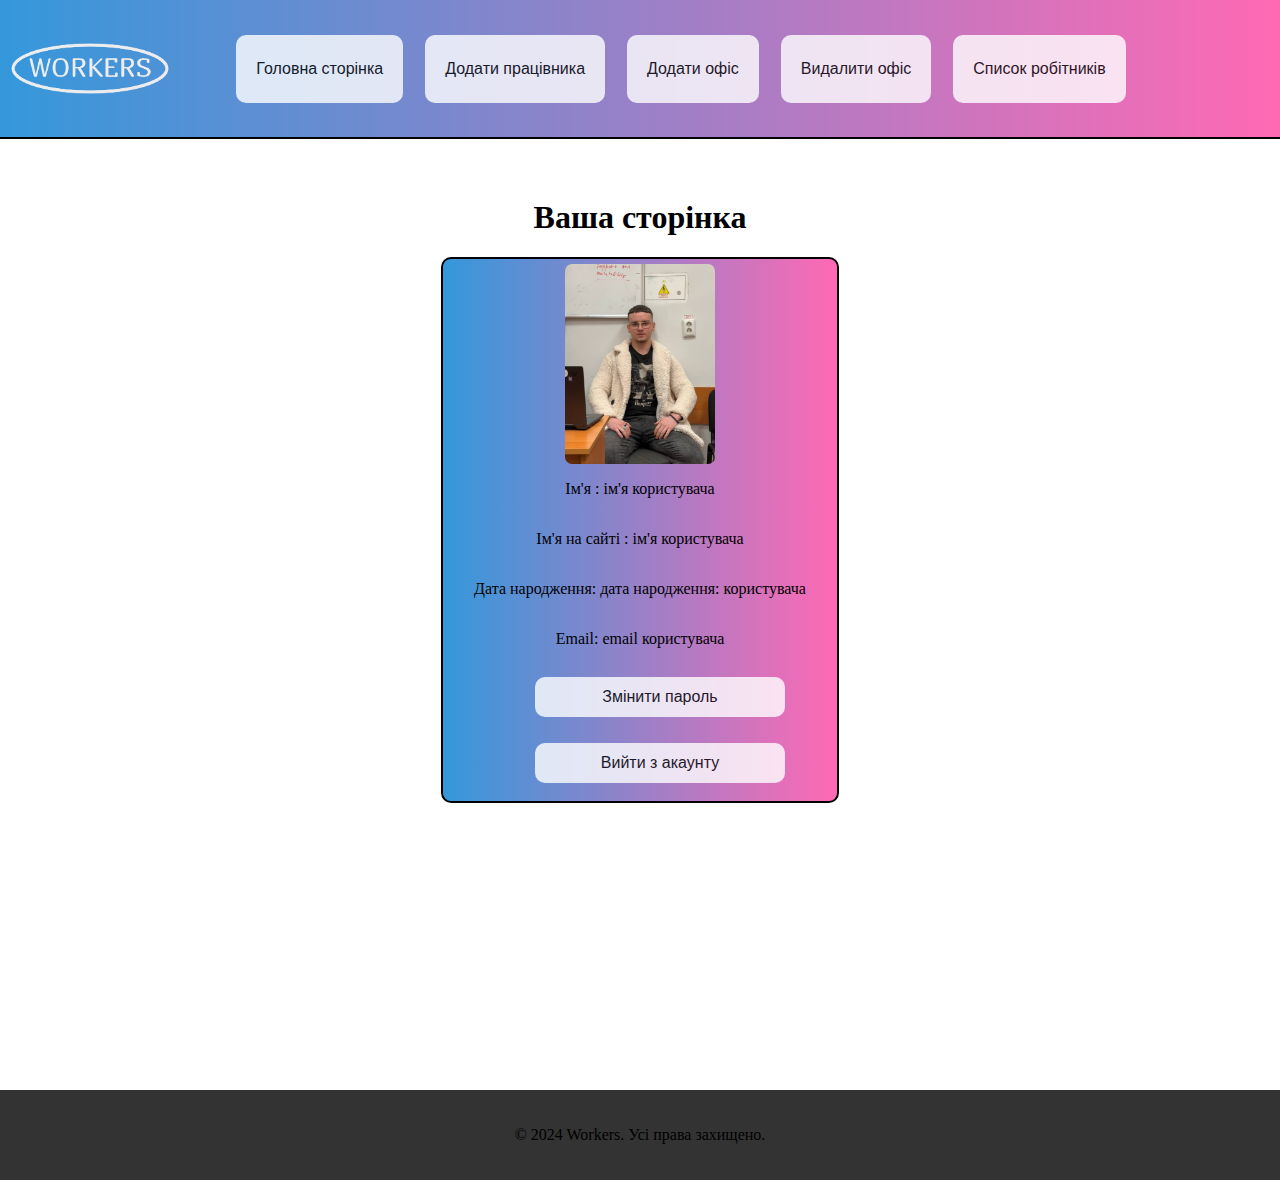
<file: index.html>
<!DOCTYPE html>
<html lang="en">
<head>
    <meta charset="UTF-8">
    <title>Main</title>
    <link rel="stylesheet" href="static/main/css/main.css">
</head>
<body>
    <header>
        <div class="logo">
            <a href="index.html"><img src="static/main/img/logo.png" alt=""></a>
        </div>
        <div class="s-head">
            <ul>
            <li><button onclick="window.location.href='index.html'" class="head-button">Головна сторінка</li>
            <li><button onclick="window.location.href='templates/main/add_worker.html'" class="head-button">Додати працівника</li>
            <li><button onclick="window.location.href='templates/main/add_office.html'" class="head-button">Додати офіс</li>
            <li><button onclick="window.location.href='templates/main/del_office.html'" class="head-button">Видалити офіс</li>
            <li><button onclick="window.location.href='templates/main/salary.html'" class="head-button">Список робітників</li>
            </ul>
        </div>
    </header>
    
    <main>
        <h1>Ваша сторінка</h1>
        <div class="user-info">
            <img src="static/main/img/photo_2024-03-28_00-29-34.jpg" alt="">
            <p> Ім'я : ім'я користувача</p>
            <p> Iм'я на сайті : ім'я користувача</p>
            <p>Дата народження: дата народження: користувача</p>
            <p> Email: email користувача</p>
            <ul>
                <li><button onclick="window.location.href='templates/registration/password_change_form.html'" class="user-info-button">Змінити пароль</li>
                <li><button onclick="window.location.href='templates/registration/logout.html'" class="user-info-button">Вийти з акаунту</li>
            </ul>
        </div>
    </main>
    <footer>
        <p>&copy; 2024 Workers. Усі права захищено.</p>
    </footer>
</body>
</html>
</file>
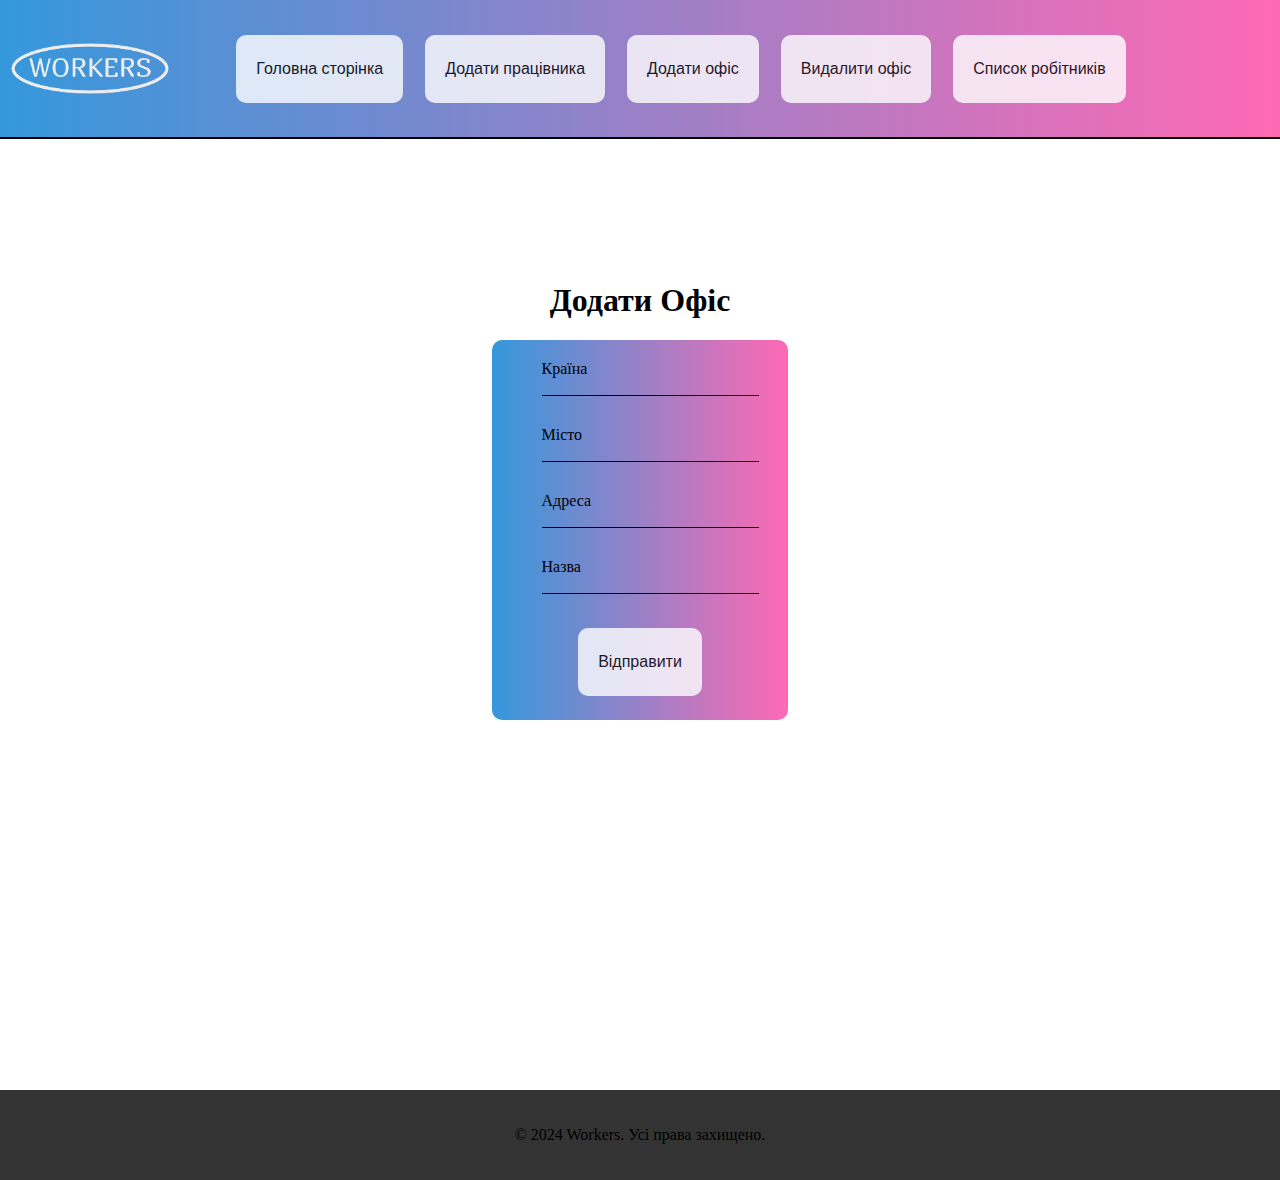
<file: templates/main/add_office.html>
<!DOCTYPE html>
<html lang="en">
<head>
    <meta charset="UTF-8">
    <title>Add_office</title>
    <link rel="stylesheet" href="../../static/main/css/main.css">
</head>
<body>
    <header>
        <div class="logo">
            <a href="../../index.html"><img src="../../static/main/img/logo.png" alt=""></a>
        </div>
        <div class="s-head">
            <ul>
            <li><button onclick="window.location.href='../../index.html'" class="head-button">Головна сторінка</li>
            <li><button onclick="window.location.href='../../templates/main/add_worker.html'" class="head-button">Додати працівника</li>
            <li><button onclick="window.location.href='../../templates/main/add_office.html'" class="head-button">Додати офіс</li>
            <li><button onclick="window.location.href='../../templates/main/del_office.html'" class="head-button">Видалити офіс</li>
            <li><button onclick="window.location.href='../../templates/main/salary.html'" class="head-button">Список робітників</li>
            </ul>
        </div>
    </header>
    
    <main>
        <h1>Додати Офіс</h1>
        <form class="form-2">
            <div class="form-group">
              <input class="form-input" placeholder=" ">
              <label class="form-label">Країна</label>
            </div>
            <div class="form-group">
                <input class="form-input" placeholder=" ">
                <label class="form-label">Місто</label>
              </div>
            <div class="form-group">
                <input class="form-input" placeholder=" ">
                <label class="form-label">Адреса</label>
            </div>
            <div class="form-group">
                <input class="form-input" placeholder=" ">
                <label class="form-label">Назва</label>
            </div>
            <button type="submit" class="head-button">Відправити</button>
          </form>
        
    </main>
    <footer>
        <p>&copy; 2024 Workers. Усі права захищено.</p>
    </footer>
</body>
</html>
</file>
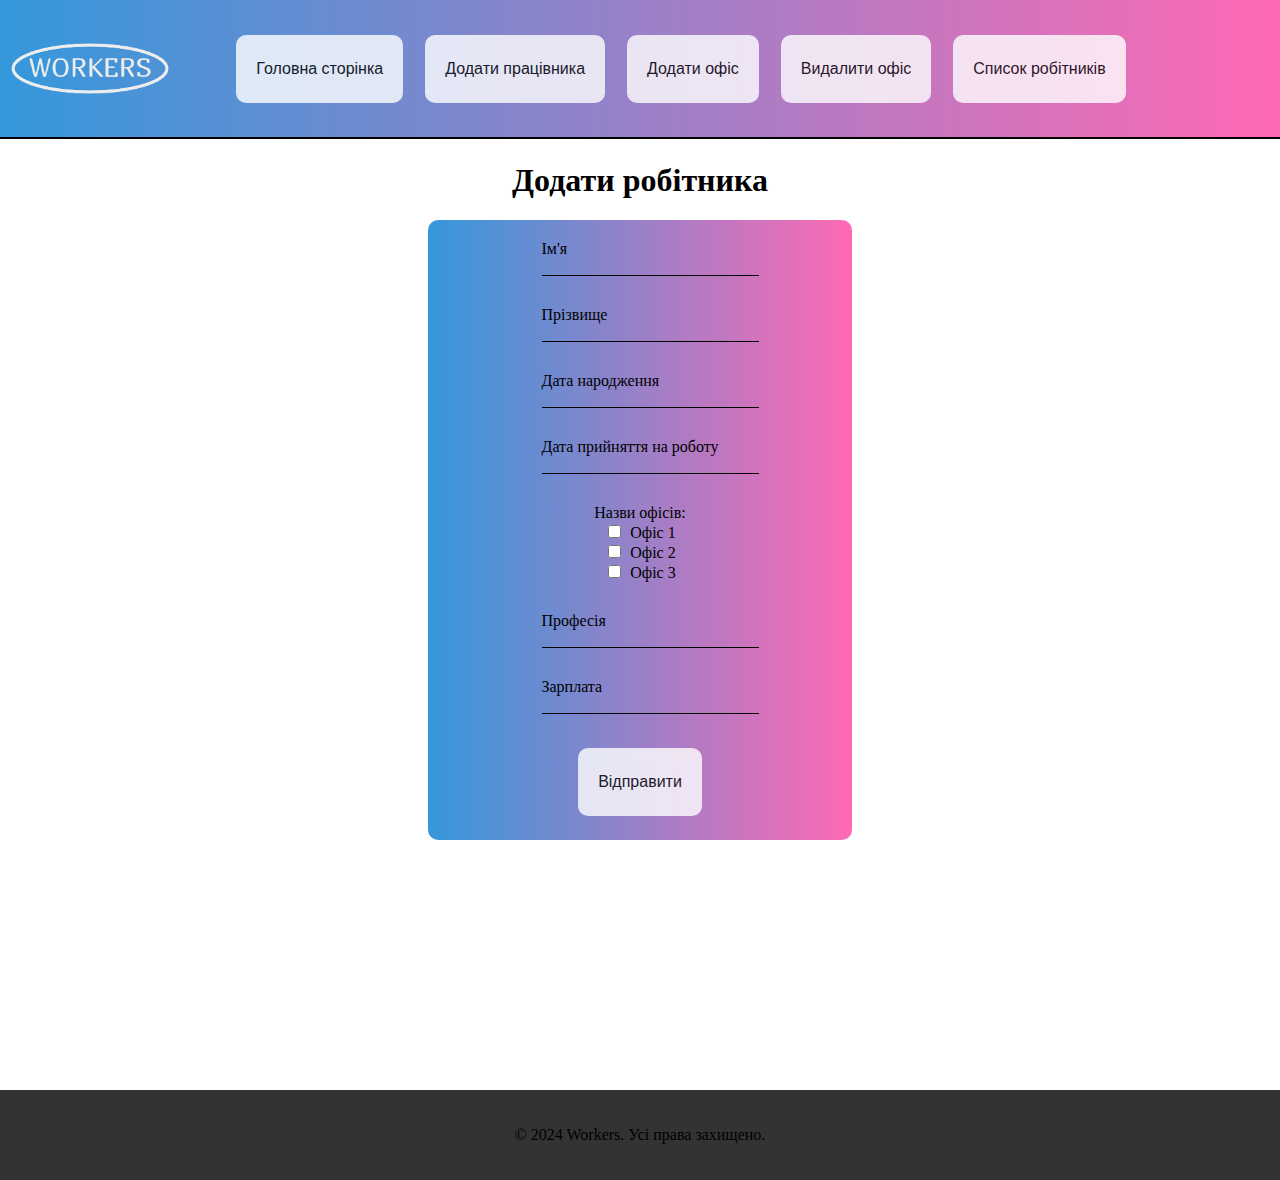
<file: templates/main/add_worker.html>
<!DOCTYPE html>
<html lang="en">
<head>
    <meta charset="UTF-8">
    <title>add_worker</title>
    <link rel="stylesheet" href="../../static/main/css/main.css">
</head>
<body>
  <header>
    <div class="logo">
        <a href="../../index.html"><img src="../../static/main/img/logo.png" alt=""></a>
    </div>
    <div class="s-head">
        <ul>
        <li><button onclick="window.location.href='../../index.html'" class="head-button">Головна сторінка</li>
        <li><button onclick="window.location.href='../../templates/main/add_worker.html'" class="head-button">Додати працівника</li>
        <li><button onclick="window.location.href='../../templates/main/add_office.html'" class="head-button">Додати офіс</li>
        <li><button onclick="window.location.href='../../templates/main/del_office.html'" class="head-button">Видалити офіс</li>
        <li><button onclick="window.location.href='../../templates/main/salary.html'" class="head-button">Список робітників</li>
        </ul>
    </div>
</header>
    
    <main>
        <h1>Додати робітника</h1>
        <form class="form">
            <div class="form-group">
              <input class="form-input" placeholder=" ">
              <label class="form-label">Ім'я</label>
            </div>
            <div class="form-group">
                <input class="form-input" placeholder=" ">
                <label class="form-label">Прізвище</label>
              </div>
            <div class="form-group">
                <input class="form-input" placeholder=" ">
                <label class="form-label">Дата народження</label>
            </div>
            <div class="form-group">
                <input class="form-input" placeholder=" ">
                <label class="form-label">Дата прийняття на роботу</label>
            </div>
            <div class="form-group">
              <label>Назви офісів:</label><br>
              <input type="checkbox" id="office1" name="office1">
              <label for="office1">Офіс 1</label><br>
              <input type="checkbox" id="office2" name="office2">
              <label for="office2">Офіс 2</label><br>
              <input type="checkbox" id="office3" name="office3">
              <label for="office3">Офіс 3</label>
            </div>
            <div class="form-group">
                <input class="form-input" placeholder=" ">
                <label class="form-label">Професія</label>
              </div>
              <div class="form-group">
                <input class="form-input" placeholder=" ">
                <label class="form-label">Зарплата</label>
              </div>
            <button type="submit" class="head-button">Відправити</button>
          </form>
        
    </main>
    <footer>
        <p>&copy; 2024 Workers. Усі права захищено.</p>
    </footer>
</body>
</html>
</file>
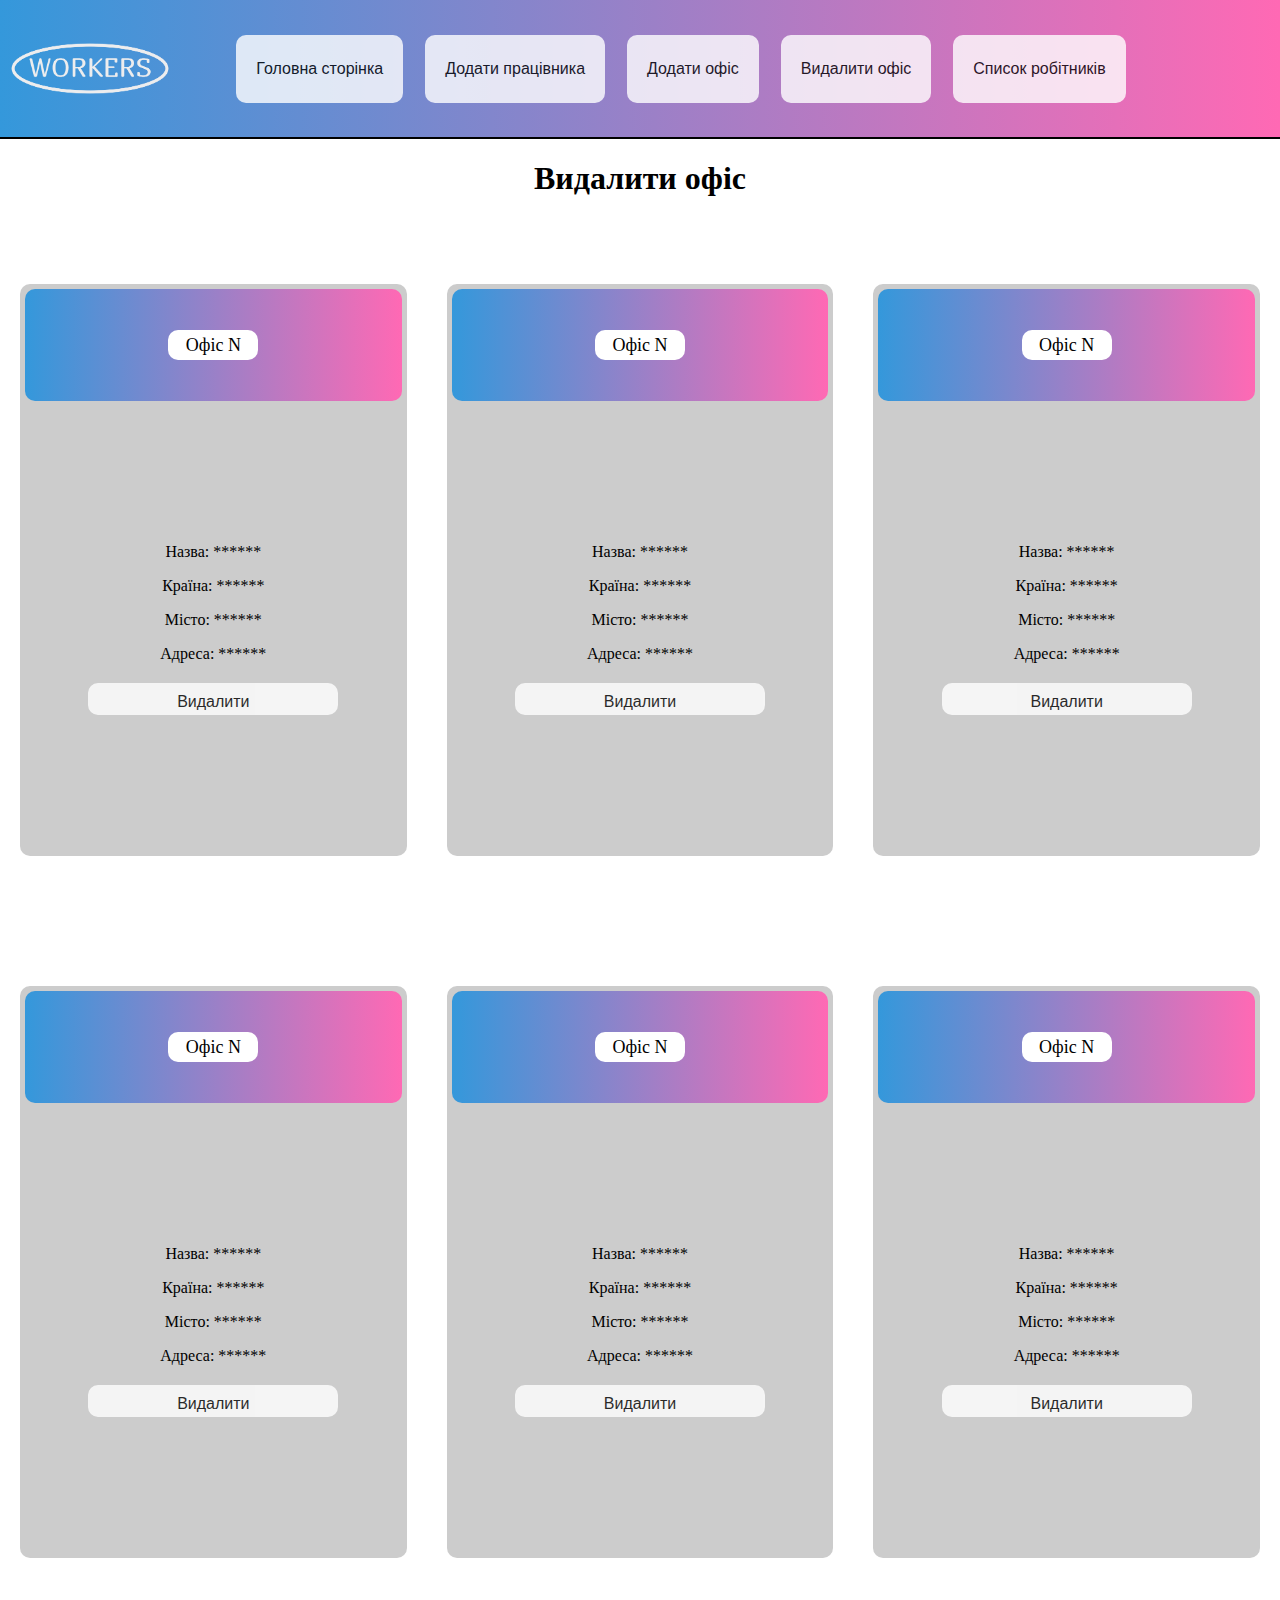
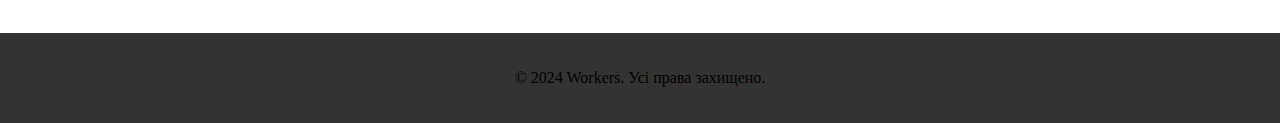
<file: templates/main/del_office.html>
<!DOCTYPE html>
<html lang="en">
<head>
    <meta charset="UTF-8">
    <title>Workers</title>
    <link rel="stylesheet" href="../../static/main/css/main.css">
</head>
<body>
    <header>
        <div class="logo">
            <a href="../../index.html"><img src="../../static/main/img/logo.png" alt=""></a>
        </div>
        <div class="s-head">
            <ul>
            <li><button onclick="window.location.href='../../index.html'" class="head-button">Головна сторінка</li>
            <li><button onclick="window.location.href='../../templates/main/add_worker.html'" class="head-button">Додати працівника</li>
            <li><button onclick="window.location.href='../../templates/main/add_office.html'" class="head-button">Додати офіс</li>
            <li><button onclick="window.location.href='../../templates/main/del_office.html'" class="head-button">Видалити офіс</li>
            <li><button onclick="window.location.href='../../templates/main/salary.html'" class="head-button">Список робітників</li>
            </ul>
        </div>
    </header>
    <h1>Видалити офіс</h1>
    <main-2 class="grid-container">
      <div class="container">
        <div class="h-container"> 
            <div class="hh-container"> 
            <p>Офіс N</p>
            </div>
        </div>
        <div class="in-container_of">
          <p>Назва: ******</p>
              <p>Країна: ******</p>
              <p>Місто: ******</p>
              <p>Адреса: ******</p>
            <button type="submit" class="container-button">Видалити</button>
        </div>
    </div>
        <div class="container">
          <div class="h-container"> 
              <div class="hh-container"> 
              <p>Офіс N</p>
              </div>
          </div>
          <div class="in-container_of">
            <p>Назва: ******</p>
                <p>Країна: ******</p>
                <p>Місто: ******</p>
                <p>Адреса: ******</p>
              <button type="submit" class="container-button">Видалити</button>
          </div>
      </div>
      <div class="container">
        <div class="h-container"> 
            <div class="hh-container"> 
            <p>Офіс N</p>
            </div>
        </div>
        <div class="in-container_of">
          <p>Назва: ******</p>
              <p>Країна: ******</p>
              <p>Місто: ******</p>
              <p>Адреса: ******</p>
            <button type="submit" class="container-button">Видалити</button>
        </div>
    </div>
    </main-2>
    <main-2 class="grid-container">
      <div class="container">
        <div class="h-container"> 
            <div class="hh-container"> 
            <p>Офіс N</p>
            </div>
        </div>
        <div class="in-container_of">
          <p>Назва: ******</p>
              <p>Країна: ******</p>
              <p>Місто: ******</p>
              <p>Адреса: ******</p>
            <button type="submit" class="container-button">Видалити</button>
        </div>
    </div>
        <div class="container">
          <div class="h-container"> 
              <div class="hh-container"> 
              <p>Офіс N</p>
              </div>
          </div>
          <div class="in-container_of">
            <p>Назва: ******</p>
                <p>Країна: ******</p>
                <p>Місто: ******</p>
                <p>Адреса: ******</p>
              <button type="submit" class="container-button">Видалити</button>
          </div>
      </div>
      <div class="container">
        <div class="h-container"> 
            <div class="hh-container"> 
            <p>Офіс N</p>
            </div>
        </div>
        <div class="in-container_of">
          <p>Назва: ******</p>
              <p>Країна: ******</p>
              <p>Місто: ******</p>
              <p>Адреса: ******</p>
            <button type="submit" class="container-button">Видалити</button>
        </div>
    </div>
    </main-2>
    <footer>
        <p>&copy; 2024 Workers. Усі права захищено.</p>
    </footer>
    </body>
</html>
</file>
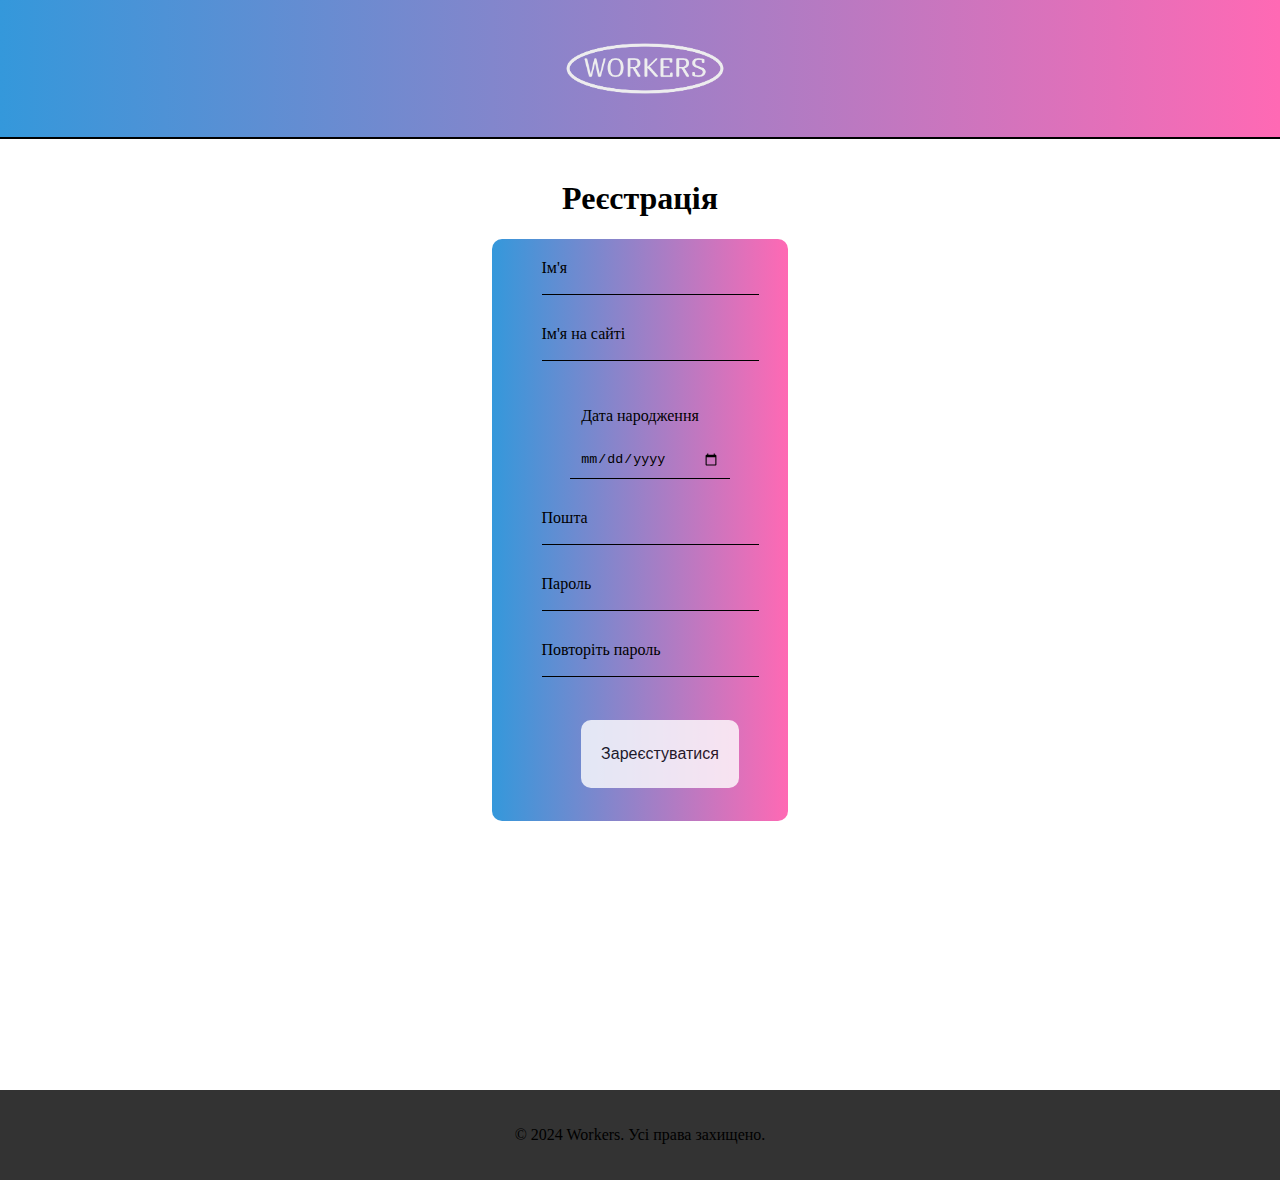
<file: templates/main/register.html>
<!DOCTYPE html>
<html lang="en">
<head>
    <meta charset="UTF-8">
    <title>Registration</title>
    <link rel="stylesheet" href="../../static/registration/css/registration.css">
</head>
<body>
    <header>
        <div class="logo">
            <img src="../../static/main/img/logo.png" alt="">
        </div>
    </header>
    
    <main>
        <h1>Реєстрація</h1>
        <form class="form-2">
            <div class="form-group">
              <input class="form-input" placeholder=" ">
              <label class="form-label">Ім'я</label>
            </div>
            <div class="form-group">
                <input class="form-input" placeholder=" ">
                <label class="form-label">Ім'я на сайті</label>
              </div>
              <p>Дата народження</p>
            <div class="form-group">
                <input class="form-input" type="date" placeholder=" ">
            </div>
            <div class="form-group">
                <input class="form-input" placeholder=" ">
                <label class="form-label">Пошта</label>
            </div>
            <div class="form-group">
                <input class="form-input" placeholder=" ">
                <label class="form-label">Пароль</label>
            </div>
            <div class="form-group">
                <input class="form-input" placeholder=" ">
                <label class="form-label">Повторіть пароль</label>
            </div>
            <ul>
                <li><button type="button" onclick="location.href='../registration/login.html'" class="head-button">Зареєстуватися</li>
            </ul>
            
          </form>
        
    </main>
    <footer>
        <p>&copy; 2024 Workers. Усі права захищено.</p>
    </footer>
</body>
</html>
</file>
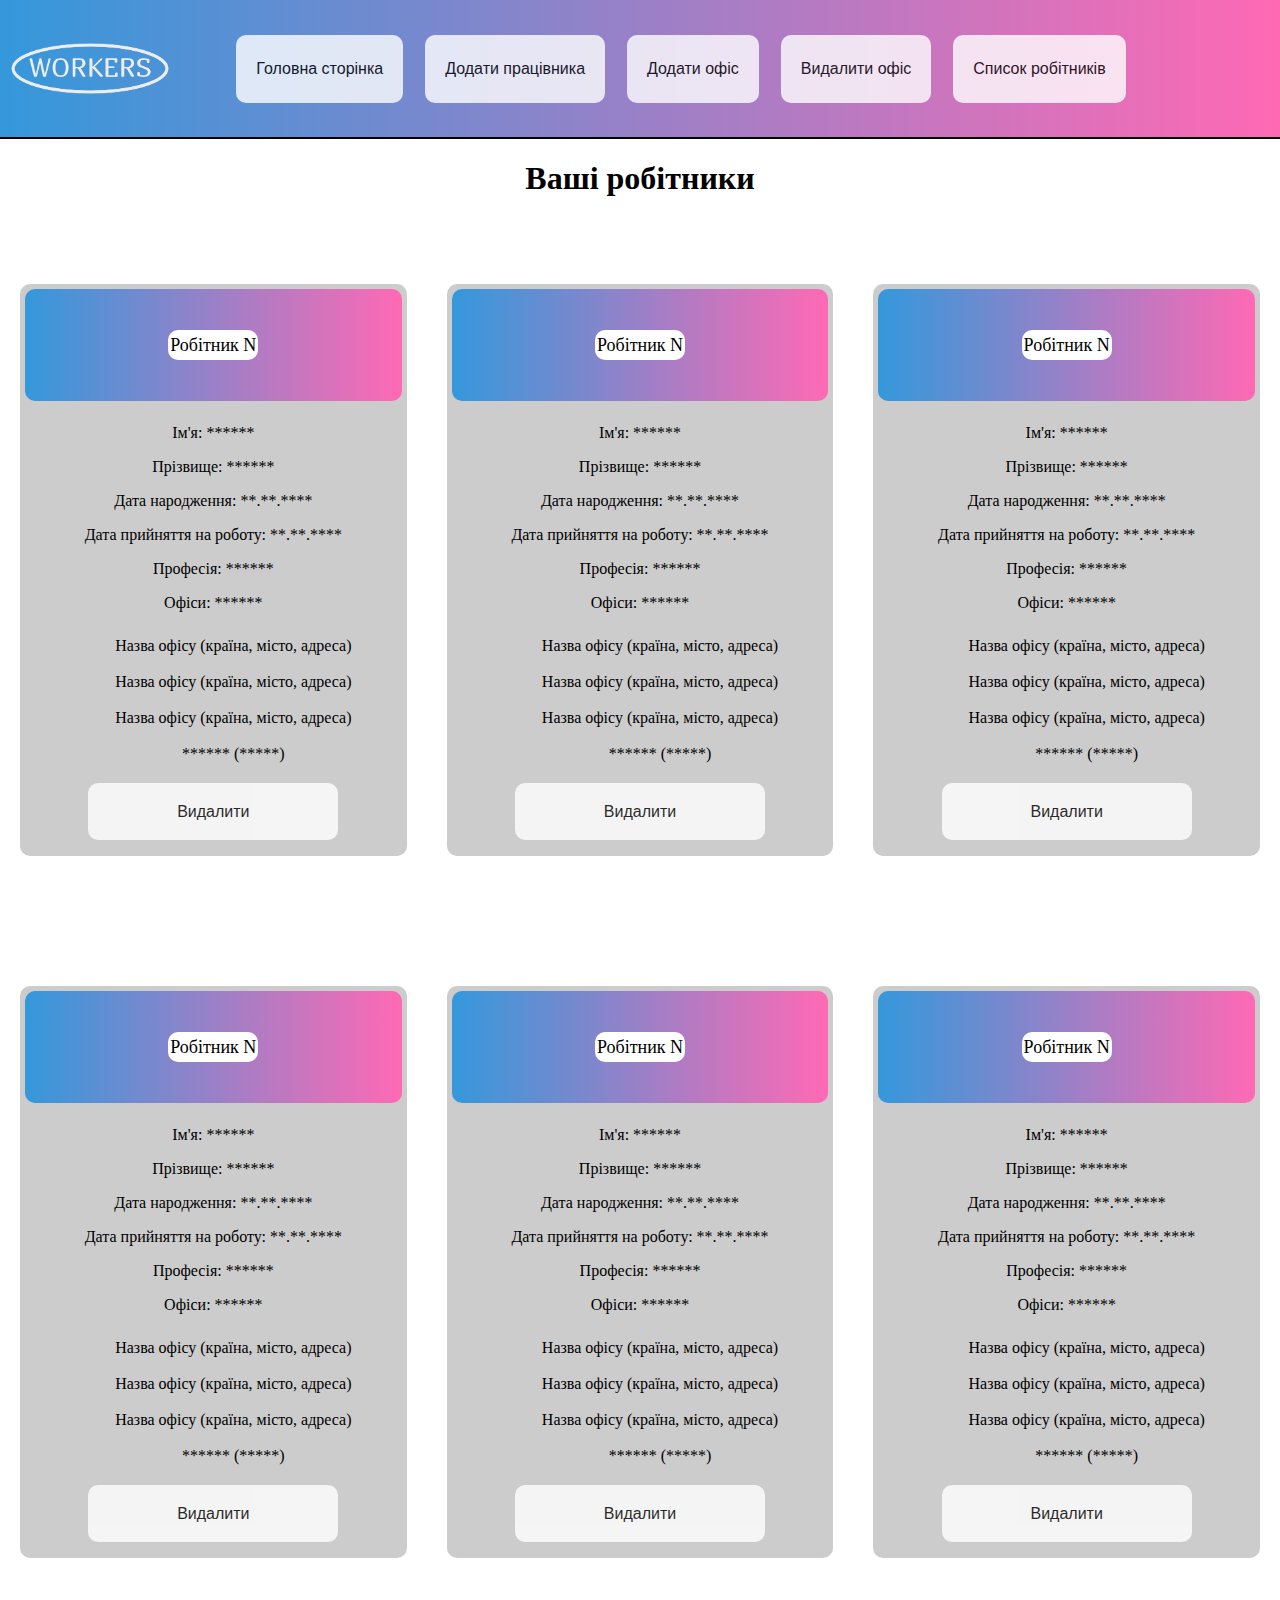
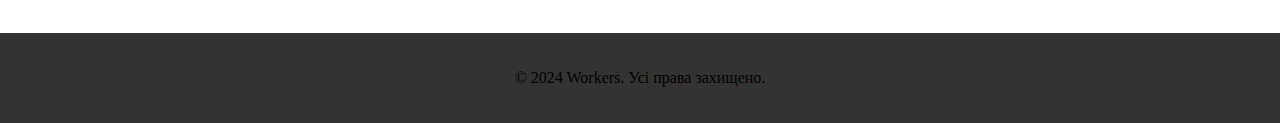
<file: templates/main/salary.html>
<!DOCTYPE html>
<html lang="en">
<head>
    <meta charset="UTF-8">
    <title>Workers</title>
    <link rel="stylesheet" href="../../static/main/css/main.css">
</head>
<body>
    <header>
        <div class="logo">
            <a href="../../index.html"><img src="../../static/main/img/logo.png" alt=""></a>
        </div>
        <div class="s-head">
            <ul>
            <li><button onclick="window.location.href='../../index.html'" class="head-button">Головна сторінка</li>
            <li><button onclick="window.location.href='../../templates/main/add_worker.html'" class="head-button">Додати працівника</li>
            <li><button onclick="window.location.href='../../templates/main/add_office.html'" class="head-button">Додати офіс</li>
            <li><button onclick="window.location.href='../../templates/main/del_office.html'" class="head-button">Видалити офіс</li>
            <li><button onclick="window.location.href='../../templates/main/salary.html'" class="head-button">Список робітників</li>
            </ul>
        </div>
    </header>
    <h1>Ваші робітники</h1>
    <main-2 class="grid-container">
        
        <div class="container">
            <div class="h-container"> 
                <div class="hh-container"> 
                <p>Робітник N</p>
                </div>
            </div>
            <div class="in-container">
                <p>Ім'я: ******</p>
                <p>Прізвище: ******</p>
                <p>Дата народження: **.**.****</p>
                <p>Дата прийняття на роботу: **.**.****</p>
                <p>Професія: ******</p>
                <p>Офіси: ******</p>
                <ul>
                    <li>Назва офісу (країна, місто, адреса)</li>
                    <li>Назва офісу (країна, місто, адреса)</li>
                    <li>Назва офісу (країна, місто, адреса)</li>
                    <li>****** (*****)</li>
                </ul>
            </div>
            <button type="submit" class="container-button">Видалити</button>
        </div>
        <div class="container">
            <div class="h-container"> 
                <div class="hh-container"> 
                <p>Робітник N</p>
                </div>
            </div>
            <div class="in-container">
                <p>Ім'я: ******</p>
                <p>Прізвище: ******</p>
                <p>Дата народження: **.**.****</p>
                <p>Дата прийняття на роботу: **.**.****</p>
                <p>Професія: ******</p>
                <p>Офіси: ******</p>
                <ul>
                    <li>Назва офісу (країна, місто, адреса)</li>
                    <li>Назва офісу (країна, місто, адреса)</li>
                    <li>Назва офісу (країна, місто, адреса)</li>
                    <li>****** (*****)</li>
                </ul>
            </div>
            <button type="submit" class="container-button">Видалити</button>
        </div>
        <div class="container">
            <div class="h-container"> 
                <div class="hh-container"> 
                <p>Робітник N</p>
                </div>
            </div>
            <div class="in-container">
                <p>Ім'я: ******</p>
                <p>Прізвище: ******</p>
                <p>Дата народження: **.**.****</p>
                <p>Дата прийняття на роботу: **.**.****</p>
                <p>Професія: ******</p>
                <p>Офіси: ******</p>
                <ul>
                    <li>Назва офісу (країна, місто, адреса)</li>
                    <li>Назва офісу (країна, місто, адреса)</li>
                    <li>Назва офісу (країна, місто, адреса)</li>
                    <li>****** (*****)</li>
                </ul>
            </div>
            <button type="submit" class="container-button">Видалити</button>
        </div>
    </main-2>
    <main-2 class="grid-container">
        
        <div class="container">
            <div class="h-container"> 
                <div class="hh-container"> 
                <p>Робітник N</p>
                </div>
            </div>
            <div class="in-container">
                <p>Ім'я: ******</p>
                <p>Прізвище: ******</p>
                <p>Дата народження: **.**.****</p>
                <p>Дата прийняття на роботу: **.**.****</p>
                <p>Професія: ******</p>
                <p>Офіси: ******</p>
                <ul>
                    <li>Назва офісу (країна, місто, адреса)</li>
                    <li>Назва офісу (країна, місто, адреса)</li>
                    <li>Назва офісу (країна, місто, адреса)</li>
                    <li>****** (*****)</li>
                </ul>
            </div>
            <button type="submit" class="container-button">Видалити</button>
        </div>
        <div class="container">
            <div class="h-container"> 
                <div class="hh-container"> 
                <p>Робітник N</p>
                </div>
            </div>
            <div class="in-container">
                <p>Ім'я: ******</p>
                <p>Прізвище: ******</p>
                <p>Дата народження: **.**.****</p>
                <p>Дата прийняття на роботу: **.**.****</p>
                <p>Професія: ******</p>
                <p>Офіси: ******</p>
                <ul>
                    <li>Назва офісу (країна, місто, адреса)</li>
                    <li>Назва офісу (країна, місто, адреса)</li>
                    <li>Назва офісу (країна, місто, адреса)</li>
                    <li>****** (*****)</li>
                </ul>
            </div>
            <button type="submit" class="container-button">Видалити</button>
        </div>
        <div class="container">
            <div class="h-container"> 
                <div class="hh-container"> 
                <p>Робітник N</p>
                </div>
            </div>
            <div class="in-container">
                <p>Ім'я: ******</p>
                <p>Прізвище: ******</p>
                <p>Дата народження: **.**.****</p>
                <p>Дата прийняття на роботу: **.**.****</p>
                <p>Професія: ******</p>
                <p>Офіси: ******</p>
                <ul>
                    <li>Назва офісу (країна, місто, адреса)</li>
                    <li>Назва офісу (країна, місто, адреса)</li>
                    <li>Назва офісу (країна, місто, адреса)</li>
                    <li>****** (*****)</li>
                </ul>
            </div>
            <button type="submit" class="container-button">Видалити</button>
        </div>
    </main-2>
    <footer>
        <p>&copy; 2024 Workers. Усі права захищено.</p>
    </footer>
    </body>
</html>
</file>
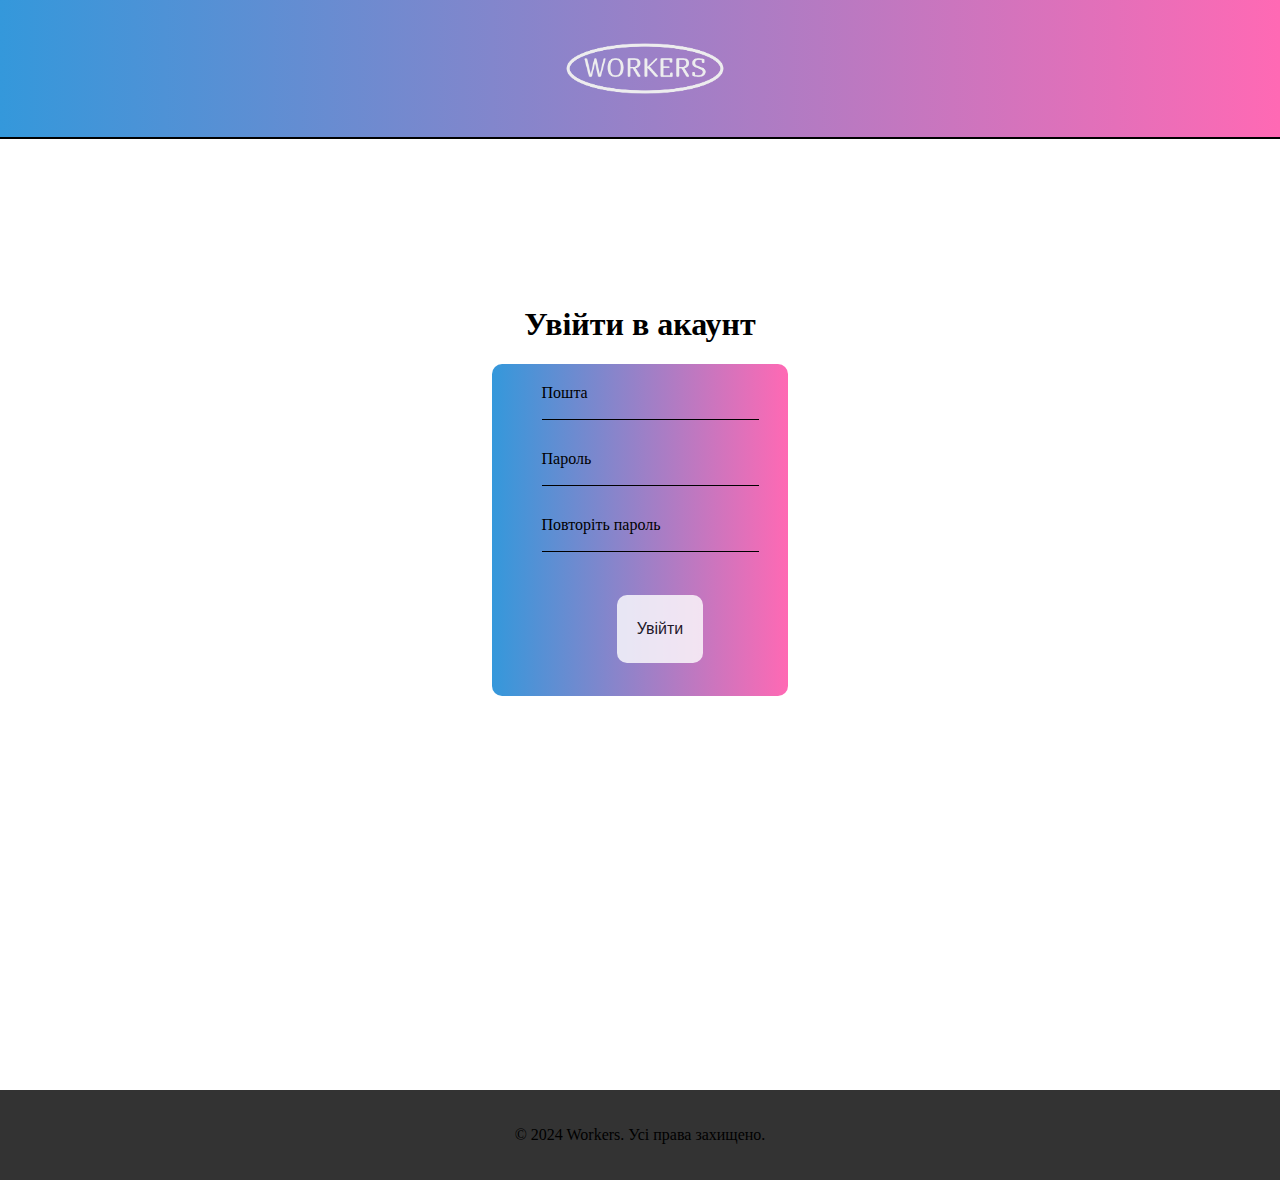
<file: templates/registration/login.html>
<!DOCTYPE html>
<html lang="en">
<head>
    <meta charset="UTF-8">
    <title>Log in</title>
    <link rel="stylesheet" href="../../static/registration/css/registration.css">
</head>
<body>
    <header>
        <div class="logo">
            <img src="../../static/main/img/logo.png" alt="">
        </div>
    </header>
    
    <main>
        <h1>Увійти в акаунт</h1>
        <form class="form-2">
            <div class="form-group">
                <input class="form-input" placeholder=" ">
                <label class="form-label">Пошта</label>
            </div>
            <div class="form-group">
                <input class="form-input" placeholder=" ">
                <label class="form-label">Пароль</label>
            </div>
            <div class="form-group">
                <input class="form-input" placeholder=" ">
                <label class="form-label">Повторіть пароль</label>
            </div>
            <ul>
                <li><button type="button" onclick="location.href='../../index.html'" class="head-button">Увійти</li>
            </ul>
            
          </form>
        
    </main>
    <footer>
        <p>&copy; 2024 Workers. Усі права захищено.</p>
    </footer>
</body>
</html>
</file>
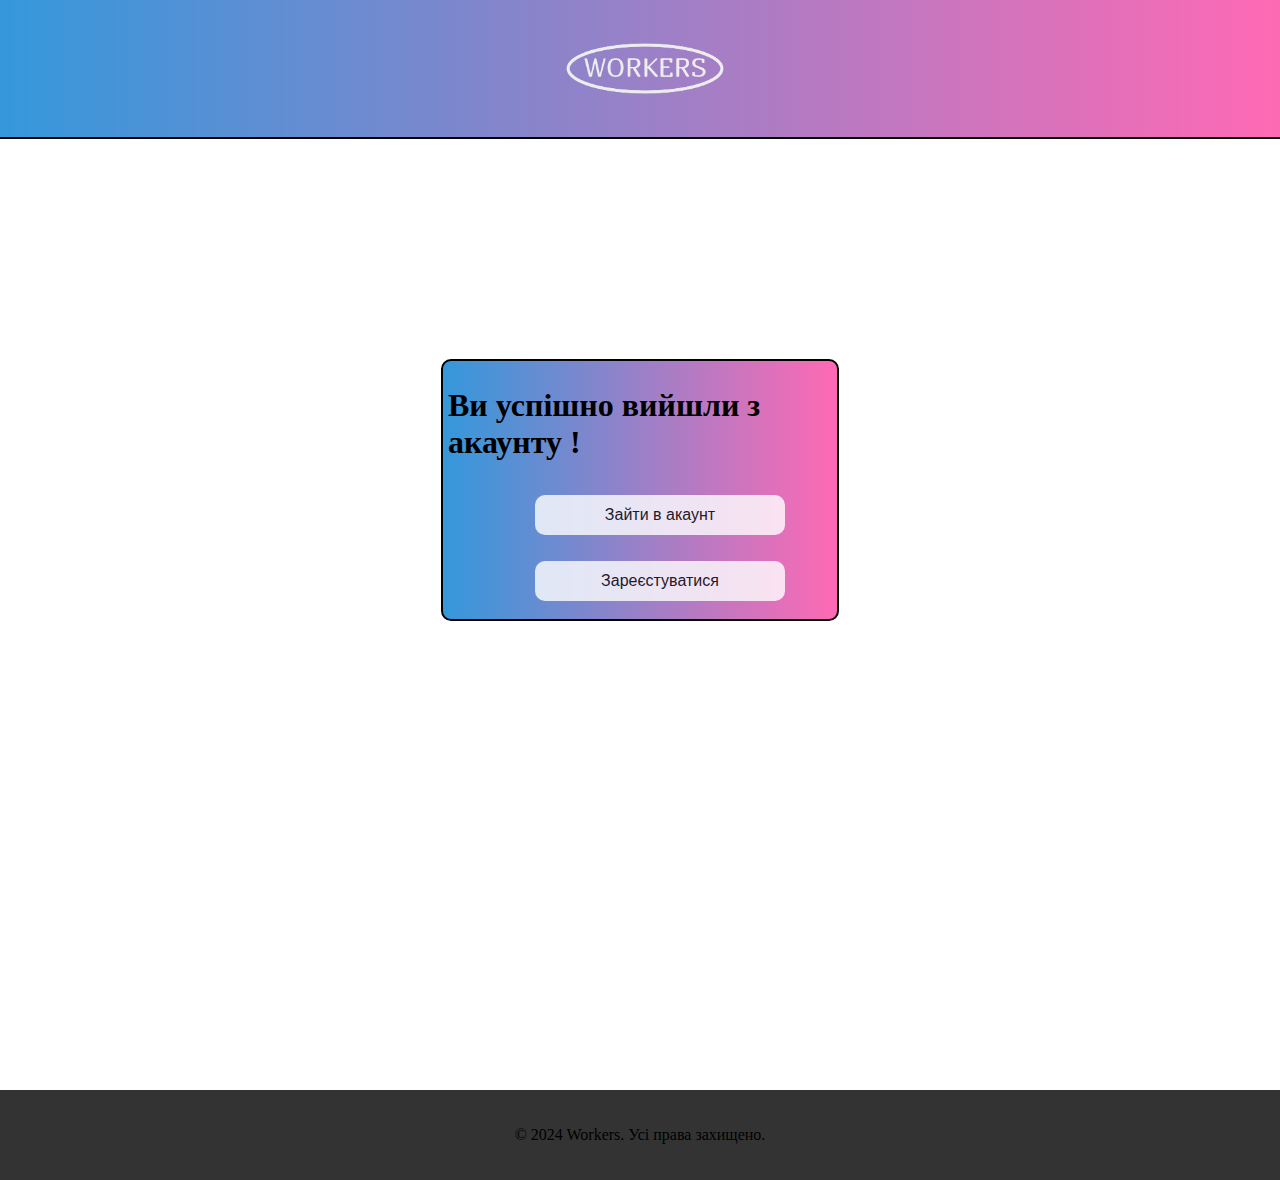
<file: templates/registration/logout.html>
<!DOCTYPE html>
<html lang="en">
<head>
    <meta charset="UTF-8">
    <title>Log out</title>
    <link rel="stylesheet" href="../../static/registration/css/registration.css">
</head>
<body>
    <header>
        <div class="logo">
            <img src="../../static/main/img/logo.png" alt="">
        </div>
    </header>
    
    <main>
        <div class="user-log-out">
           <h1>Ви успішно вийшли з акаунту !</h1> 
           <ul>
            <li><button onclick="window.location.href='../registration/login.html'" class="user-log-out-button">Зайти в акаунт</li>
            <li><button onclick="window.location.href='../main/register.html'" class="user-log-out-button">Зареєстуватися</li>
        </ul>
        </div>
        
    </main>
    <footer>
        <p>&copy; 2024 Workers. Усі права захищено.</p>
    </footer>
</body>
</html>
</file>
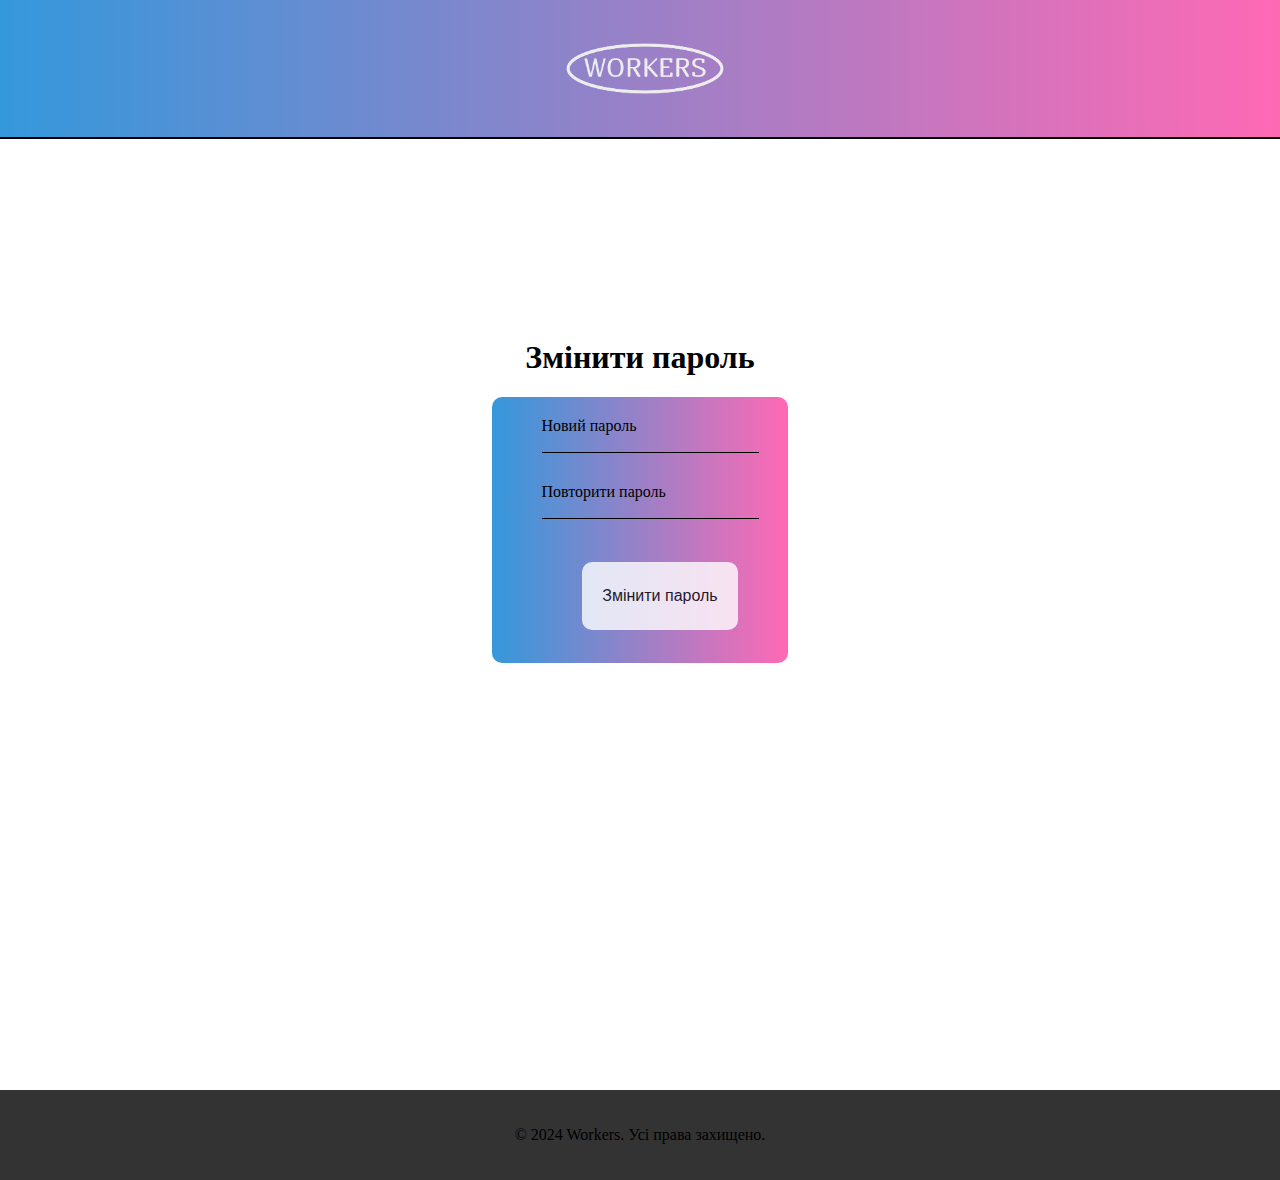
<file: templates/registration/password_change_form.html>
<!DOCTYPE html>
<html lang="en">
<head>
    <meta charset="UTF-8">
    <title>Change password</title>
    <link rel="stylesheet" href="../../static/registration/css/registration.css">
</head>
<body>
    <header>
        <div class="logo">
            <img src="../../static/main/img/logo.png" alt="">
        </div>
    </header>
    
    <main>
        <h1>Змінити пароль</h1>
        <form class="form-2">
            <div class="form-group">
              <input class="form-input" placeholder=" ">
              <label class="form-label">Новий пароль</label>
            </div>
            <div class="form-group">
                <input class="form-input" placeholder=" ">
                <label class="form-label">Повторити пароль</label>
              </div>
            <ul>
                <li><button type="button" onclick="location.href='../registration/login.html'" class="head-button">Змінити пароль</li>
            </ul>
            
          </form>
        
    </main>
    <footer>
        <p>&copy; 2024 Workers. Усі права захищено.</p>
    </footer>
</body>
</html>
</file>
<file: static/main/css/main.css>
body {
  min-height: 1080px;
  margin: 0;
  padding-bottom: 100px;
  position: relative;
  text-align: center;
  align-items: center;
}
body h1, body p, body a {
  color: #000000;
}

footer {
  background-color: #333;
  color: #fff;
  text-align: center;
  padding: 20px 0;
  position: absolute;
  bottom: 0;
  left: 0;
  width: 100%;
  margin-top: -80px;
}

header {
  border-bottom: 2px solid #000;
  background: linear-gradient(to right, #3498db, #ff69b4);
  height: 137px;
  width: 100%;
  display: flex;
  flex-direction: row;
  justify-content: center;
}

.logo {
  padding-left: 10px;
  width: auto;
  margin-left: auto;
  margin-right: auto;
}
.logo img {
  width: 160px;
  height: 137px;
}

.s-head {
  padding-right: 10%;
  width: 100%;
  align-items: center;
  display: flex;
  justify-content: center;
}
.s-head h1, .s-head p {
  color: #ffffff;
}

ul {
  display: flex;
  list-style-type: none;
  margin: auto;
}
ul li {
  margin: 1vh;
}

.head-button {
  opacity: 0.8;
  background-color: #ffffff;
  border: none;
  color: #000000;
  padding: 25px 20px;
  text-align: center;
  text-decoration: none;
  display: inline-block;
  font-size: 16px;
  margin: 4px 2px;
  cursor: pointer;
  border-radius: 10px;
  transition-duration: 0.4s;
}
.head-button:hover {
  background-color: #9c9c9c;
  color: #000000;
}

main {
  min-height: 78vh;
  width: 100%;
  display: flex;
  justify-content: center;
  align-items: center;
  flex-direction: column;
}
main ul {
  display: flex;
  flex-direction: column;
  list-style-type: none;
  margin: auto;
}
main ul li {
  margin: 1vh;
}
main .form {
  width: 30%;
  height: 100%;
  background: linear-gradient(to right, #3498db, #ff69b4);
  border-radius: 10px;
  padding: 20px;
  box-shadow: 0, 4px 16px #5f5f5f;
  display: flex;
  flex-direction: column;
  justify-content: left;
  align-items: center;
}
main .form .form-group {
  position: relative;
  margin-bottom: 30px;
}
main .form .form-label {
  position: absolute;
  top: 0px;
  left: 0;
  z-index: 1;
  transition: top 0.3s ease, font-size 0.3s ease, color 0.3s ease;
  font-size: 16px;
  color: #000000;
}
main .form .form-input {
  width: 100%;
  padding: 10px;
  border: none;
  border-bottom: 1px solid #000000;
  background-color: transparent;
  outline: none;
  transition: 0.5s;
}
main .form .form-input:focus {
  border-bottom: 1px solid #1a73a8;
}
main .form .form-input:not(:-moz-placeholder-shown) ~ .form-label {
  top: -18px;
  font-size: 12px;
  color: #5e5e5e;
  padding-top: 5px;
}
main .form .form-input:focus ~ .form-label, main .form .form-input:not(:placeholder-shown) ~ .form-label {
  top: -18px;
  font-size: 12px;
  color: #5e5e5e;
  padding-top: 5px;
}
main .form input[type=checkbox] {
  margin-right: 5px;
}
main .form-2 {
  width: 20%;
  height: 45%;
  background: linear-gradient(to right, #3498db, #ff69b4);
  border-radius: 10px;
  padding: 20px;
  box-shadow: 0, 4px 16px #5f5f5f;
  display: flex;
  flex-direction: column;
  justify-content: left;
  align-items: center;
}
main .form-2 .form-group {
  position: relative;
  margin-bottom: 30px;
}
main .form-2 .form-label {
  position: absolute;
  top: 0px;
  left: 0;
  z-index: 1;
  transition: top 0.3s ease, font-size 0.3s ease, color 0.3s ease;
  font-size: 16px;
  color: #000000;
}
main .form-2 .form-input {
  width: 100%;
  padding: 10px;
  border: none;
  border-bottom: 1px solid #000000;
  background-color: transparent;
  outline: none;
  transition: 0.5s;
}
main .form-2 .form-input:focus {
  border-bottom: 1px solid #1a73a8;
}
main .form-2 .form-input:not(:-moz-placeholder-shown) ~ .form-label {
  top: -18px;
  font-size: 12px;
  color: #5e5e5e;
  padding-top: 5px;
}
main .form-2 .form-input:focus ~ .form-label, main .form-2 .form-input:not(:placeholder-shown) ~ .form-label {
  top: -18px;
  font-size: 12px;
  color: #5e5e5e;
  padding-top: 5px;
}
main .form-2 input[type=checkbox] {
  margin-right: 5px;
}
main .user-info {
  border: 2px solid #000;
  flex-direction: column;
  width: 30%;
  height: 100%;
  text-align: left;
  background: linear-gradient(to right, #3498db, #ff69b4);
  border-radius: 10px;
  display: flex;
  justify-content: center;
  align-items: center;
  padding: 5px;
}
main .user-info p {
  color: #000000;
}
main .user-info img {
  height: 200px;
  width: auto;
  border-radius: 7px;
}
main .user-info ul {
  list-style-type: none;
}
main .user-info ul .user-info-button {
  opacity: 0.8;
  width: 250px;
  height: 40px;
  background-color: #ffffff;
  border: none;
  color: #000000;
  padding: 10px 1px;
  text-align: center;
  text-decoration: none;
  display: inline-block;
  font-size: 16px;
  margin-top: 4px;
  margin-bottom: 4px;
  cursor: pointer;
  border-radius: 10px;
  transition-duration: 0.4s;
}
main .user-info ul .user-info-button:hover {
  background-color: #9c9c9c;
  color: #000000;
}

main-2 {
  height: 78vh;
  width: 100%;
  display: flex;
  justify-content: center;
  align-items: center;
  flex-direction: row;
}
main-2 ul {
  display: flex;
  flex-direction: column;
  list-style-type: none;
  margin: auto;
}
main-2 ul li {
  margin: 1vh;
}
main-2 .container {
  background-color: #ccc;
  height: 80%;
  width: 400px;
  border-radius: 10px;
  padding: 5px;
  margin: 20px;
  display: flex;
  flex-wrap: wrap;
  justify-content: space-around;
}
main-2 .container .h-container {
  background: linear-gradient(to right, #3498db, #ff69b4);
  font-size: 18px;
  height: 20%;
  width: 100%;
  border-radius: 10px;
  display: flex;
  justify-content: center;
  align-items: center;
}
main-2 .container .h-container .hh-container {
  display: flex;
  justify-content: center;
  align-items: center;
  background-color: #ffffff;
  width: 90px;
  height: 30px;
  border-radius: 10px;
}
main-2 .container .h-container .hh-container p {
  color: #000000;
}
main-2 .container .container-button {
  opacity: 0.8;
  width: 250px;
  height: 10%;
  background-color: #ffffff;
  border: none;
  color: #000000;
  padding: 10px 1px;
  text-align: center;
  text-decoration: none;
  display: inline-block;
  font-size: 16px;
  margin-top: 4px;
  margin-bottom: 4px;
  cursor: pointer;
  border-radius: 10px;
  transition-duration: 0.4s;
}
main-2 .container .container-button:hover {
  background-color: #9c9c9c;
  color: #000000;
}
main-2 .container_of {
  background-color: #ccc;
  height: 60%;
  width: 200px;
  border-radius: 10px;
  padding: 5px;
  margin: 20px;
  display: flex;
  flex-wrap: wrap;
  justify-content: space-around;
}
main-2 .container_of .h-container {
  background: linear-gradient(to right, #3498db, #ff69b4);
  font-size: 18px;
  height: 20%;
  width: 100%;
  border-radius: 10px;
  display: flex;
  justify-content: center;
  align-items: center;
}
main-2 .container_of .h-container .hh-container {
  display: flex;
  justify-content: center;
  align-items: center;
  background-color: #ffffff;
  width: 90px;
  height: 30px;
  border-radius: 10px;
}
main-2 .container_of .h-container .hh-container p {
  color: #000000;
}
main-2 .container_of .container-button {
  opacity: 0.8;
  width: 250px;
  height: 10%;
  background-color: #ffffff;
  border: none;
  color: #000000;
  padding: 10px 1px;
  text-align: center;
  text-decoration: none;
  display: inline-block;
  font-size: 16px;
  margin-top: 4px;
  margin-bottom: 4px;
  cursor: pointer;
  border-radius: 10px;
  transition-duration: 0.4s;
}
main-2 .container_of .container-button:hover {
  background-color: #9c9c9c;
  color: #000000;
}/*# sourceMappingURL=main.css.map */
</file>
<file: static/registration/css/registration.css>
body {
  min-height: 1080px;
  margin: 0;
  padding-bottom: 100px;
  position: relative;
  text-align: center;
  align-items: center;
}
body h1, body p, body a {
  color: #000000;
}

footer {
  background-color: #333;
  color: #fff;
  text-align: center;
  padding: 20px 0;
  position: absolute;
  bottom: 0;
  left: 0;
  width: 100%;
  margin-top: -80px;
}

header {
  border-bottom: 2px solid #000;
  background: linear-gradient(to right, #3498db, #ff69b4);
  height: 137px;
  width: 100%;
  display: flex;
  flex-direction: row;
  justify-content: center;
}

.logo {
  padding-left: 10px;
  width: auto;
  margin-left: auto;
  margin-right: auto;
}
.logo img {
  width: 160px;
  height: 137px;
}

.head-button {
  opacity: 0.8;
  background-color: #ffffff;
  border: none;
  color: #000000;
  padding: 25px 20px;
  text-align: center;
  text-decoration: none;
  display: inline-block;
  font-size: 16px;
  margin: 4px 2px;
  cursor: pointer;
  border-radius: 10px;
  transition-duration: 0.4s;
}
.head-button:hover {
  background-color: #9c9c9c;
  color: #000000;
}

main {
  min-height: 78vh;
  width: 100%;
  display: flex;
  justify-content: center;
  align-items: center;
  flex-direction: column;
}
main ul {
  display: flex;
  flex-direction: column;
  list-style-type: none;
  margin: auto;
}
main ul li {
  margin: 1vh;
}
main .form {
  width: 30%;
  height: 100%;
  background: linear-gradient(to right, #3498db, #ff69b4);
  border-radius: 10px;
  padding: 20px;
  box-shadow: 0, 4px 16px #5f5f5f;
  display: flex;
  flex-direction: column;
  justify-content: left;
  align-items: center;
}
main .form .form-group {
  position: relative;
  margin-bottom: 30px;
}
main .form .form-label {
  position: absolute;
  top: 0px;
  left: 0;
  z-index: 1;
  transition: top 0.3s ease, font-size 0.3s ease, color 0.3s ease;
  font-size: 16px;
  color: #000000;
}
main .form .form-input {
  width: 100%;
  padding: 10px;
  border: none;
  border-bottom: 1px solid #000000;
  background-color: transparent;
  outline: none;
  transition: 0.5s;
}
main .form .form-input:focus {
  border-bottom: 1px solid #1a73a8;
}
main .form .form-input:not(:-moz-placeholder-shown) ~ .form-label {
  top: -18px;
  font-size: 12px;
  color: #5e5e5e;
  padding-top: 5px;
}
main .form .form-input:focus ~ .form-label, main .form .form-input:not(:placeholder-shown) ~ .form-label {
  top: -18px;
  font-size: 12px;
  color: #5e5e5e;
  padding-top: 5px;
}
main .form input[type=checkbox] {
  margin-right: 5px;
}
main .form-2 {
  width: 20%;
  height: 45%;
  background: linear-gradient(to right, #3498db, #ff69b4);
  border-radius: 10px;
  padding: 20px;
  box-shadow: 0, 4px 16px #5f5f5f;
  display: flex;
  flex-direction: column;
  justify-content: left;
  align-items: center;
}
main .form-2 .form-group {
  position: relative;
  margin-bottom: 30px;
}
main .form-2 .form-label {
  position: absolute;
  top: 0px;
  left: 0;
  z-index: 1;
  transition: top 0.3s ease, font-size 0.3s ease, color 0.3s ease;
  font-size: 16px;
  color: #000000;
}
main .form-2 .form-input {
  width: 100%;
  padding: 10px;
  border: none;
  border-bottom: 1px solid #000000;
  background-color: transparent;
  outline: none;
  transition: 0.5s;
}
main .form-2 .form-input:focus {
  border-bottom: 1px solid #1a73a8;
}
main .form-2 .form-input:not(:-moz-placeholder-shown) ~ .form-label {
  top: -18px;
  font-size: 12px;
  color: #5e5e5e;
  padding-top: 5px;
}
main .form-2 .form-input:focus ~ .form-label, main .form-2 .form-input:not(:placeholder-shown) ~ .form-label {
  top: -18px;
  font-size: 12px;
  color: #5e5e5e;
  padding-top: 5px;
}
main .form-2 input[type=checkbox] {
  margin-right: 5px;
}
main .user-log-out {
  border: 2px solid #000;
  flex-direction: column;
  width: 30%;
  height: 500%;
  text-align: left;
  background: linear-gradient(to right, #3498db, #ff69b4);
  border-radius: 10px;
  display: flex;
  justify-content: center;
  align-items: center;
  padding: 5px;
}
main .user-log-out p {
  color: #fff;
}
main .user-log-out img {
  height: 200px;
  width: auto;
  border-radius: 7px;
}
main .user-log-out ul {
  list-style-type: none;
}
main .user-log-out ul .user-log-out-button {
  opacity: 0.8;
  width: 250px;
  height: 40px;
  background-color: #ffffff;
  border: none;
  color: #000000;
  padding: 10px 1px;
  text-align: center;
  text-decoration: none;
  display: inline-block;
  font-size: 16px;
  margin-top: 4px;
  margin-bottom: 4px;
  cursor: pointer;
  border-radius: 10px;
  transition-duration: 0.4s;
}
main .user-log-out ul .user-log-out-button:hover {
  background-color: #9c9c9c;
  color: #000000;
}

main-2 {
  height: 78vh;
  width: 100%;
  display: flex;
  justify-content: center;
  align-items: center;
  flex-direction: row;
}
main-2 ul {
  display: flex;
  flex-direction: column;
  list-style-type: none;
  margin: auto;
}
main-2 ul li {
  margin: 1vh;
}
main-2 .container {
  background-color: #ccc;
  height: 80%;
  width: 400px;
  border-radius: 10px;
  padding: 5px;
  margin: 20px;
  display: flex;
  flex-wrap: wrap;
  justify-content: space-around;
}
main-2 .container .h-container {
  background: linear-gradient(to right, #3498db, #ff69b4);
  font-size: 18px;
  height: 20%;
  width: 100%;
  border-radius: 10px;
  display: flex;
  justify-content: center;
  align-items: center;
}
main-2 .container .h-container .hh-container {
  display: flex;
  justify-content: center;
  align-items: center;
  background-color: #ffffff;
  width: 90px;
  height: 30px;
  border-radius: 10px;
}
main-2 .container .h-container .hh-container p {
  color: #000000;
}
main-2 .container .container-button {
  opacity: 0.8;
  width: 250px;
  height: 10%;
  background-color: #ffffff;
  border: none;
  color: #000000;
  padding: 10px 1px;
  text-align: center;
  text-decoration: none;
  display: inline-block;
  font-size: 16px;
  margin-top: 4px;
  margin-bottom: 4px;
  cursor: pointer;
  border-radius: 10px;
  transition-duration: 0.4s;
}
main-2 .container .container-button:hover {
  background-color: #9c9c9c;
  color: #000000;
}
main-2 .container_of {
  background-color: #ccc;
  height: 60%;
  width: 200px;
  border-radius: 10px;
  padding: 5px;
  margin: 20px;
  display: flex;
  flex-wrap: wrap;
  justify-content: space-around;
}
main-2 .container_of .h-container {
  background: linear-gradient(to right, #3498db, #ff69b4);
  font-size: 18px;
  height: 20%;
  width: 100%;
  border-radius: 10px;
  display: flex;
  justify-content: center;
  align-items: center;
}
main-2 .container_of .h-container .hh-container {
  display: flex;
  justify-content: center;
  align-items: center;
  background-color: #ffffff;
  width: 90px;
  height: 30px;
  border-radius: 10px;
}
main-2 .container_of .h-container .hh-container p {
  color: #000000;
}
main-2 .container_of .container-button {
  opacity: 0.8;
  width: 250px;
  height: 10%;
  background-color: #ffffff;
  border: none;
  color: #000000;
  padding: 10px 1px;
  text-align: center;
  text-decoration: none;
  display: inline-block;
  font-size: 16px;
  margin-top: 4px;
  margin-bottom: 4px;
  cursor: pointer;
  border-radius: 10px;
  transition-duration: 0.4s;
}
main-2 .container_of .container-button:hover {
  background-color: #9c9c9c;
  color: #000000;
}/*# sourceMappingURL=registration.css.map */
</file>
